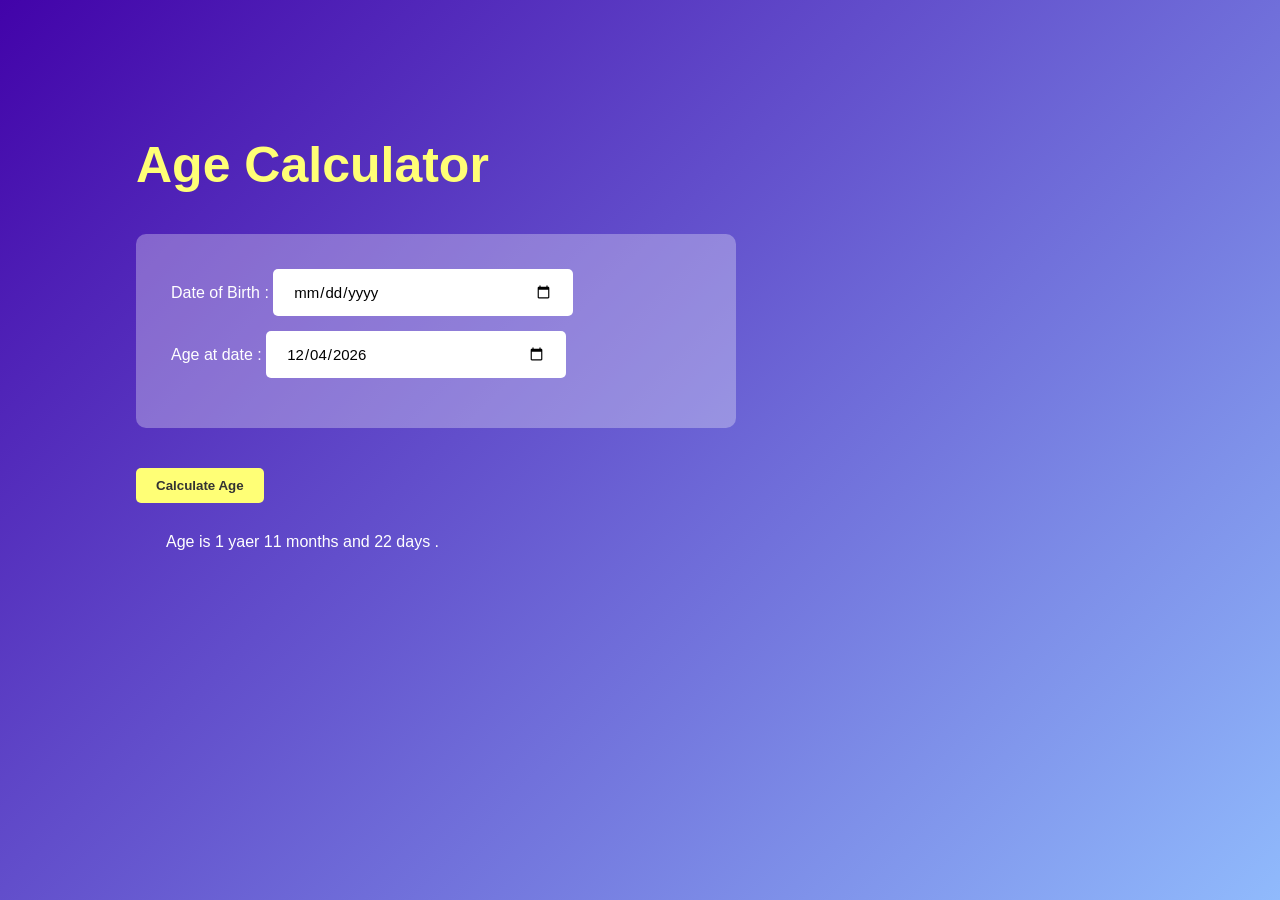
<file: ageCalculator/index.html>
<!DOCTYPE html>
<html lang="en">
<head>
  <meta charset="UTF-8">
  <meta name="viewport" content="width=device-width, initial-scale=1.0">
  <title>Age Calculator</title>
  <link rel="stylesheet" href="style.css">
</head>
<body>
  <div class="container">
    <div class="calculator">
      <h2>Age Calculator</h2>
      <div class="inputBox">
      <label for="dob">Date of Birth :  </label>
      <input type="date" id="dob">
      <br>
      <label for="date">Age at date :  </label>
      <input type="date" id="date" >
      </div>
    <button onclick="calculateAge()" class="calc">Calculate Age</button>
    <p class="Age">Age is 1 yaer 11 months and 22 days .</p>
  </div>
  </div>
  <script src="script.js"></script>
</body>
</html>
</file>
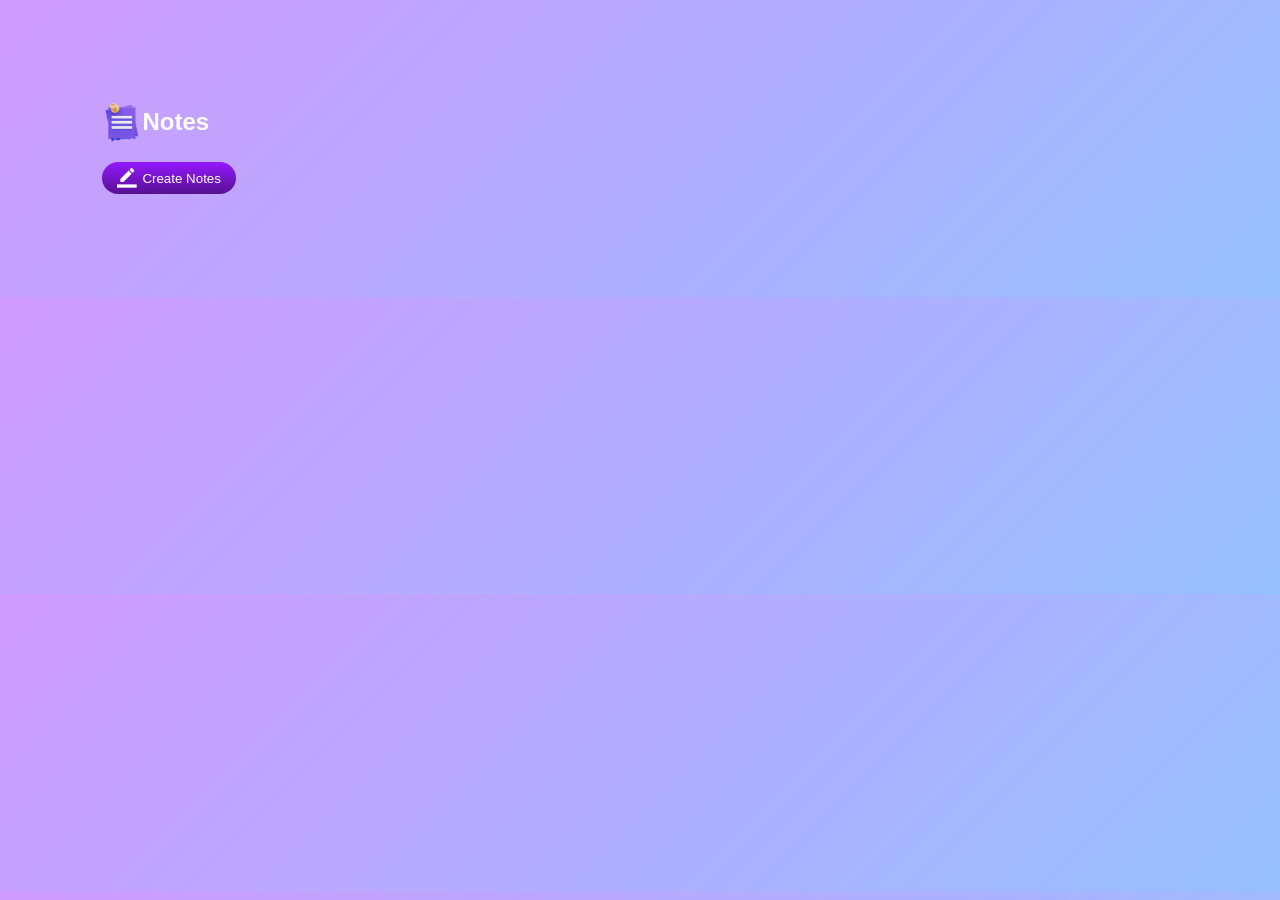
<file: notesApp/index.html>
<!DOCTYPE html>
<html lang="en">
<head>
  <meta charset="UTF-8">
  <meta name="viewport" content="width=device-width, initial-scale=1.0">
  <title>Notes App</title>
  <link rel="stylesheet" href="style.css">
</head>
<body>
  <div class="container">
    <div class="heading">
      <img src="images/notes.png" alt="">
      <h2>Notes</h2>
    </div>
    <button class="btn"><img src="images/edit.png" alt="">Create Notes</button>
    <div class="notes">
      <!-- <p contenteditable="true" class="inputBox">
        <span contenteditable="false">
          <img src="images/delete.png" alt="">
        </span></p> -->
    </div>
  </div>
  <script src="script.js"></script>
</body>
</html>
</file>
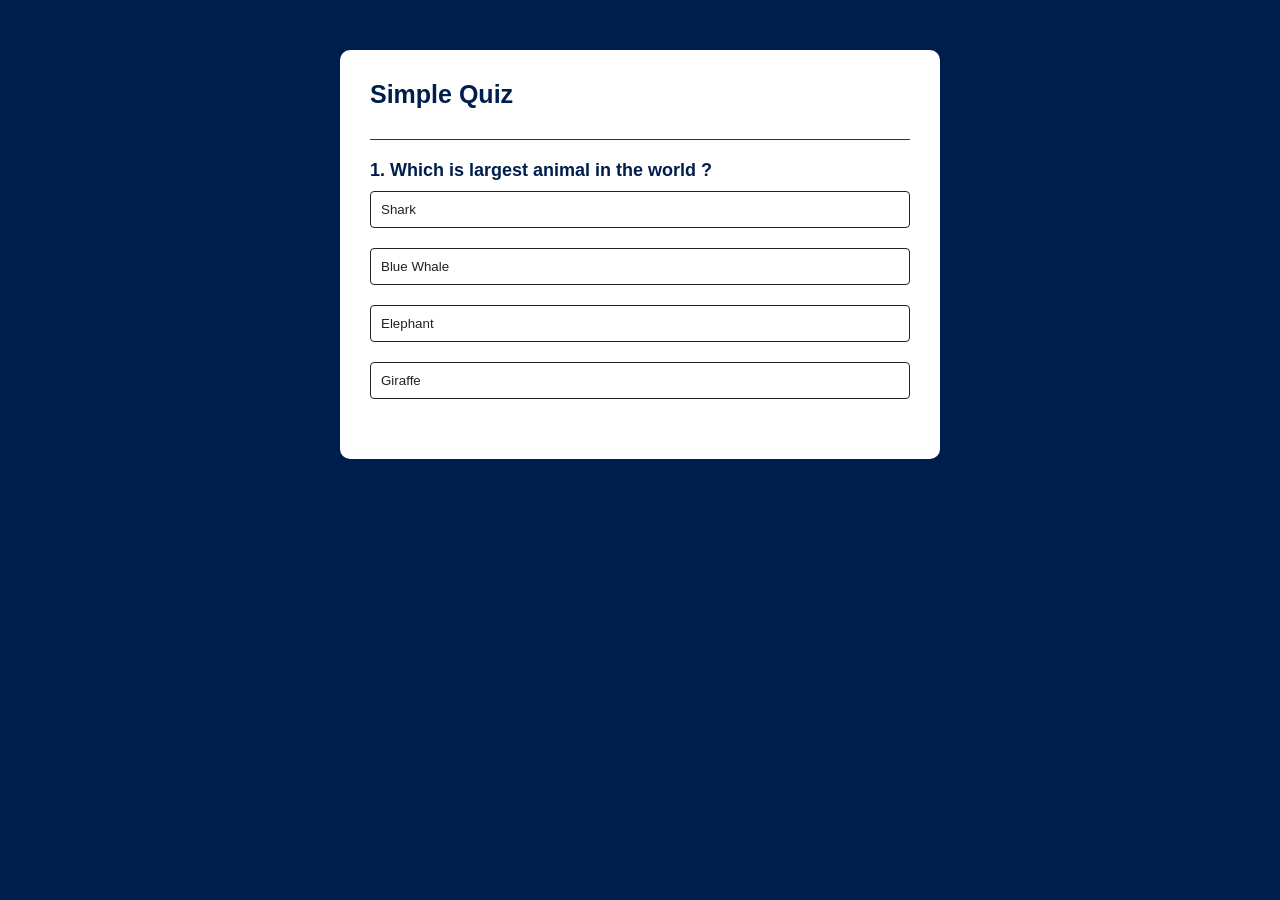
<file: QuizApp/index.html>
<!DOCTYPE html>
<html lang="en">
<head>
  <meta charset="UTF-8">
  <meta name="viewport" content="width=device-width, initial-scale=1.0">
  <title>Quiz App</title>
  <link rel="stylesheet" href="style.css">
</head>
<body>
  <div class="app">
    <h1>Simple Quiz</h1>
    <div class="quiz">
      <h2 id="question">Question goes here</h2>
      <div id="answer-buttons">
        <button class="btn">Answer 1</button>
        <button class="btn">Answer 2</button>
        <button class="btn">Answer 3</button>
        <button class="btn">Answer 4</button>
      </div>
      <button id="next-btn">Next</button>
    </div>
  </div>
  <script src="script.js"></script>
</body>
</html>
</file>
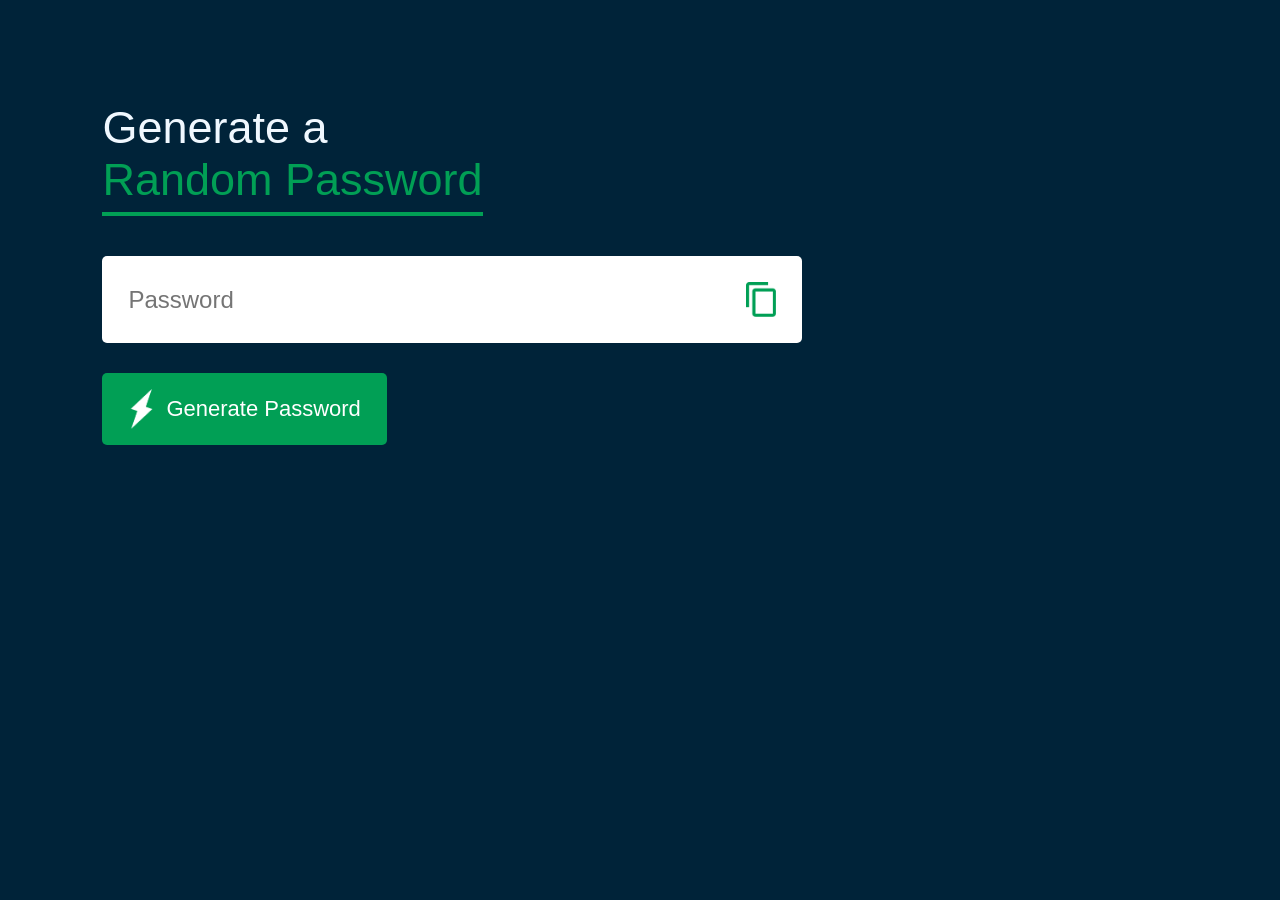
<file: RandomPasswordGenerator/index.html>
<!DOCTYPE html>
<html lang="en">
<head>
  <meta charset="UTF-8">
  <meta name="viewport" content="width=device-width, initial-scale=1.0">
  <title>Random-Password Generator</title>
  <link rel="stylesheet" href="style.css">
</head>
<body>
  <div class="card">
    <h1>Generate a <br><span>Random Password</span> </h1>
    <div class="password">
    <input type="text" id="Password" placeholder="Password">
    <img src="images/copy.png" onclick="copyPassword()" alt="copy">
    </div>
    <div class="generate">
      <button onclick="createPassword()"><img src="images/generate.png"  alt="">Generate Password</button>
    </div>
  </div>
  <script src="script.js"></script>
</body>
</html>
</file>
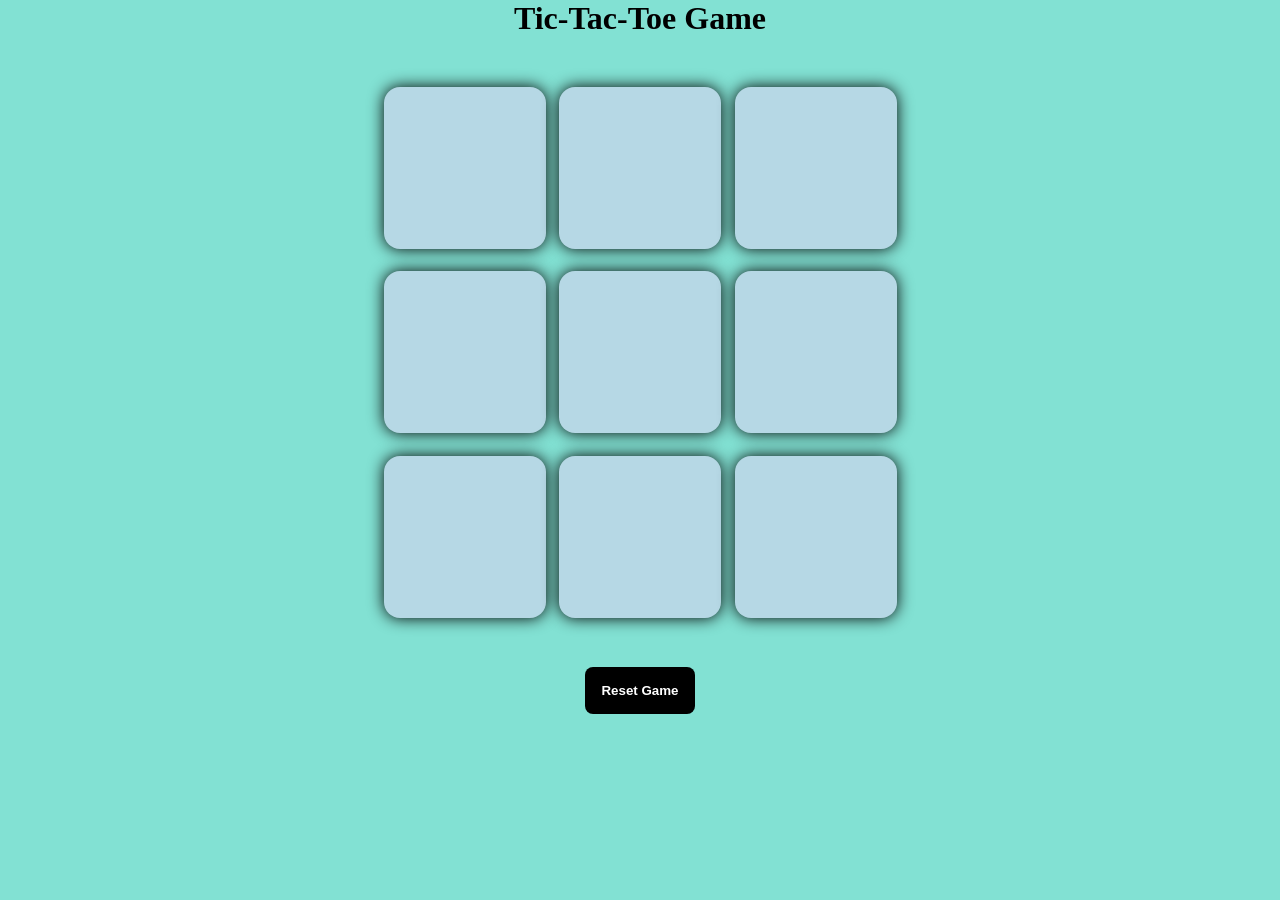
<file: ticTacToe/index.html>
<!DOCTYPE html>
<html lang="en">
<head>
  <meta charset="UTF-8">
  <meta name="viewport" content="width=device-width, initial-scale=1.0">
  <title>Tic-Tac-Toe</title>
  <link rel="stylesheet" href="style.css">
</head>
<body>
  <div class="message-container hide">
    <p id="msg">Winner</p>
    <button id="new-btn"><b>New Game</b></button>
  </div>
  
  <main>
    <h1>Tic-Tac-Toe Game</h1>
    <div class="container">
      <div class="game">
        <button class="box"></button>
        <button class="box"></button>
        <button class="box"></button>
        <button class="box"></button>
        <button class="box"></button>
        <button class="box"></button>
        <button class="box"></button>
        <button class="box"></button>
        <button class="box"></button>
       </div>
    </div>
    <button id="reset"><b>Reset Game</b></button>
  </main>
  
  <script src="script.js"></script>
</body>
</html>
</file>
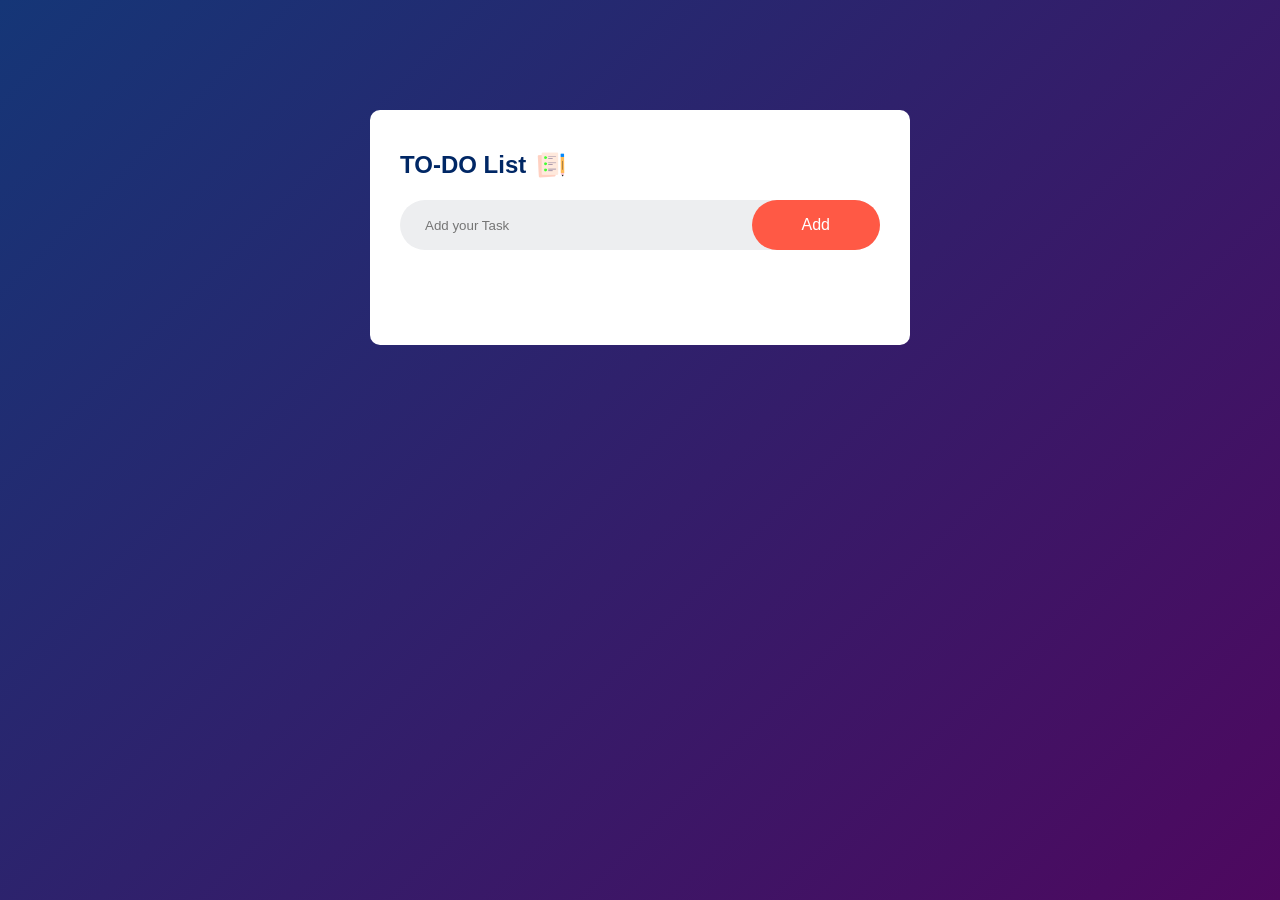
<file: To-Do/index.html>
<!DOCTYPE html>
<html lang="en">
<head>
  <meta charset="UTF-8">
  <meta name="viewport" content="width=device-width, initial-scale=1.0">
  <title>To-Do List</title>
  <link rel="stylesheet" href="style.css">
</head>
<body>
  <div class="container">
    <div class="todo">
      <h2>TO-DO List <img src="images/icon.png" alt=""></h2>
      <div class="row">
        <input type="text" placeholder="Add your Task" id="input-box" >
        <button onclick="addTask()">Add</button>
      </div>
      <div class="error">
        <p>You must write something !!</p>
      </div>
      <ul id="list-container">
        <!-- <li class="checked">Task 1</li>
        <li>Task 2</li>
        <li>Task 3</li> -->
      </ul>
    </div>

  </div>
  <script src="script.js"></script>
</body>
</html>
</file>
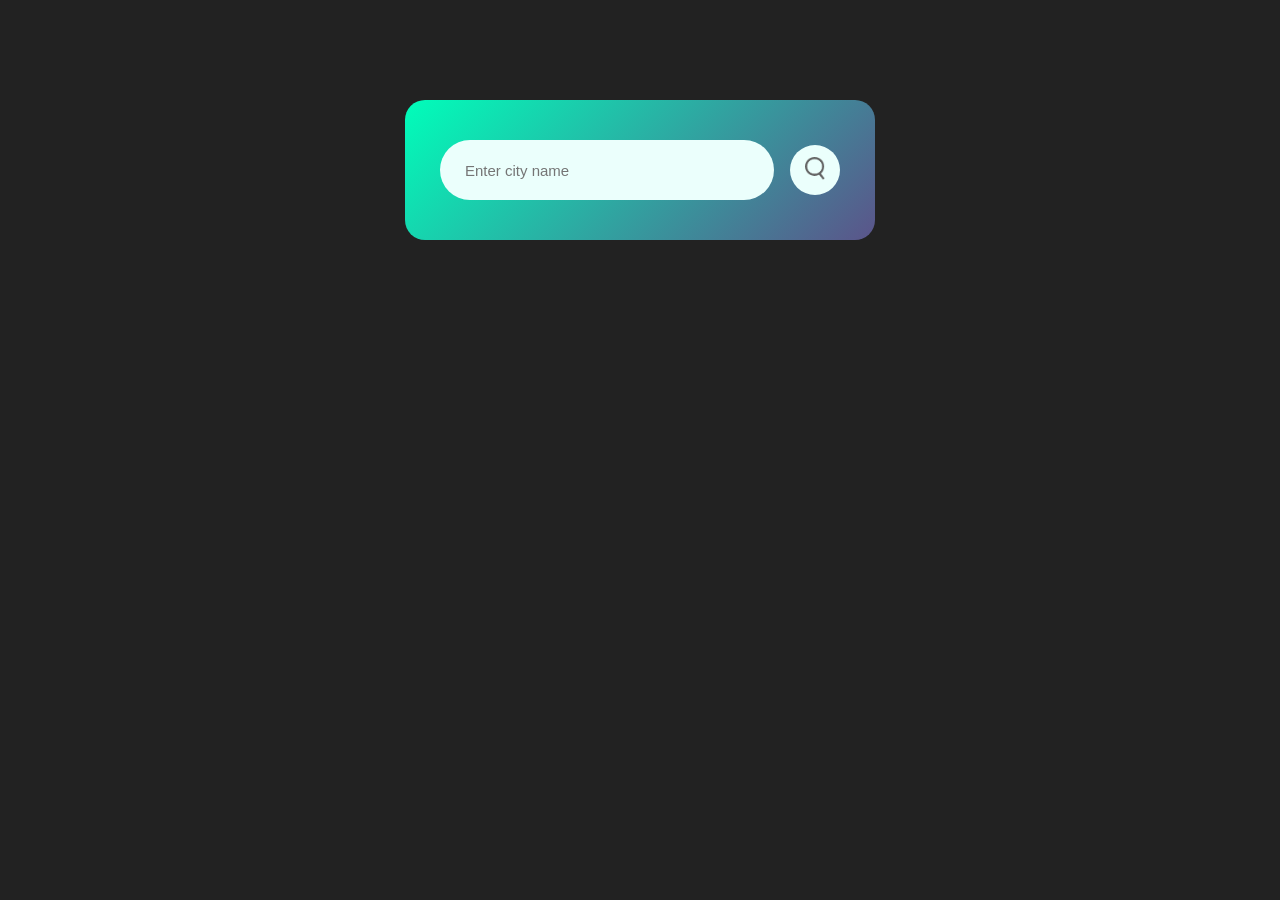
<file: weatherApp/index.html>
<!DOCTYPE html>
<html lang="en">
<head>
  <meta charset="UTF-8">
  <meta name="viewport" content="width=device-width, initial-scale=1.0">
  <title>Weather App</title>
  <link rel="stylesheet" href="style.css">
</head>
<body>

  <div class="card">
    <div class="search">
      <input type="text" placeholder="Enter city name" spellcheck="false">
      <button><img src="images/search.png" alt="search"></button>
    </div>
    <div class="error">
      <p>Invalid city name !</p>
    </div>
    <div class="weather">
      <img src="images/rain.png" class="weather-icon" alt="search">
      <h1 class="temp">22&deg;c</h1>
      <h2 class="city">New York</h2>
      <div class="details">
        <div class="col">
          <img src="images/humidity.png" alt="">
          <div>
            <p class="humidity">50%</p>
            <p>Humidity</p>
          </div>
        </div>
         <div class="col">
          <img src="images/wind.png" alt="">
          <div>
            <p class="wind">15 km/h</p>
            <p>Wind</p>
          </div>
        </div>
      </div>
    </div>
  </div>
    
  <script>

    const apiKey = "27d08c83bb70eb61f9dd1662027fbaba"
    const apiUrl = "https://api.openweathermap.org/data/2.5/weather?&units=metric&q="

    const searchBox= document.querySelector(".search input");
    const searchBtn= document.querySelector(".search button");
    const weatherIcon =  document.querySelector(".weather-icon");

    searchBtn.addEventListener("click", ()=>{
      checkWeather(searchBox.value);
    })

    searchBox.addEventListener("keydown", (e) => {
      if (e.key === "Enter") checkWeather(searchBox.value);
    });

    async function checkWeather(city){
      const response = await fetch(apiUrl +city +`&appid=${apiKey}`);

      if(response.status == 404) {
        document.querySelector(".error").style.display = "block"
        document.querySelector(".weather").style.display = "none"
      }else{
      var data = await response.json();

      document.querySelector(".city").innerHTML= data.name
      document.querySelector(".temp").innerHTML=Math.round(data.main.temp ) + "<sup>&deg;c</sup>"
      document.querySelector(".humidity").innerHTML= data.main.humidity +"%"
      document.querySelector(".wind").innerHTML= data.wind.speed +" km/h"

      if(data.weather[0].main == "Clouds"){
       weatherIcon.src = "images/clouds.png"
      }
      else if(data.weather[0].main =="Clear"){
        weatherIcon.src = "images/clear.png"
      }
      else if(data.weather[0].main =="Rain"){
        weatherIcon.src = "images/rain.png"
      }
      else if(data.weather[0].main =="Drizzle"){
        weatherIcon.src = "images/drizzle.png"
      }
      else if(data.weather[0].main =="Mist"){
        weatherIcon.src = "images/mist.png"
      }
      else if(data.weather[0].main =="Snow"){
        weatherIcon.src = "images/snow.png"
      }

      document.querySelector(".weather").style.display = "block"
      document.querySelector(".error").style.display = "none"
      }
    }
    
  </script>
  
</body>
</html>
</file>
<file: ageCalculator/style.css>
*{
  padding: 0;
  margin: 0;
  box-sizing: border-box;
  font-family: sans-serif , "Poppins";
}

.container{
  width: 100%;
  min-height: 100vh;
  background: linear-gradient(135deg , #4203a9 , #90bafc);
  color: #fff;
  padding: 10px;
}


.calculator{
  width: 100%;
  max-width: 600px;
  margin-left: 10%;
  margin-top: 10%;
}

h2{
  font-size: 50px;
  color: #ffff76;
}

.inputBox{
  margin:40px 0 ;
  background: rgba(255,255,255,0.3);
  border-radius: 10px;
  padding: 35px;
  color: #fff;
}

input{
  flex:1 ;
  margin-bottom: 15px;
  padding: 14px 20px;
  border: none;
  outline: 0;
  width: 300px;
  border-radius: 5px;
  font-size: 15px;
}

.calc{
 background: #ffff76;
 border: 0;
 outline: 0;
 border-radius: 5px;
 font-weight: 700;
 color: #333;
 cursor: pointer;
 padding: 10px 20px;
}

.Age{
  margin: 30px;
}
</file>
<file: notesApp/style.css>
*{
  padding: 0;
  margin: 0;
  font-family: 'Poppins' , sans-serif;
  box-sizing: border-box;
}

body{
  background:linear-gradient(135deg , #cf9aff , #95c0ff) ;
  margin: 8%;
}

.heading{
  display: flex;
  align-items: center;
  color: #fff;
}

.heading img{
  width: 40px;
}

.container button{
  border: 0;
  outline: 0;
  display: flex;
  align-items: center;
  border-radius: 30px;
  padding: 6px 15px;
  margin: 20px 0;
  background: purple;
  color: #fff;
  background: linear-gradient(#9418fd , #571094);
}

.container button:hover , .inputBox img:hover{
  cursor: pointer;
  opacity: 0.8;
}

.container button img {
  width: 20px;
  margin-right: 5px;
}

.inputBox{
  position: relative;
  width: 100%;
  max-width: 500px;
  min-height: 150px;
  background: #fff;
  color: #333;
  padding: 20px;
  margin: 20px 0;
  outline: none;
  border-radius: 5px;
}

.inputBox img{
  width: 25px;
  position: absolute;
  bottom: 15px ;
  right: 15px ;
  cursor: pointer;
}
</file>
<file: QuizApp/style.css>
*{
  padding: 0;
  margin: 0;
  font-family: 'Poppins' , sans-serif;
  box-sizing: border-box;
}

body{
  background: #001e4d;
}

.app{
  background: #fff;
  width: 90%;
  max-width: 600px;
  border-radius: 10px;
  margin: 50px auto 0;
  padding: 30px;
}

.app h1{
  font-size: 25px;
  color: #001e4d;
  font-weight: 600;
  border-bottom: 1px solid #333;
  padding-bottom: 30px;
}

.quiz{
  padding: 20px 0;
}

.quiz h2{
  font-size: 18px;
  color: #001e4d;
  font-weight:600 ;
}

.btn{
  background: #fff ;
  color: #222;
  font-weight: 500;
  width: 100%;
  border: 1px solid #222;
  padding: 10px;
  margin: 10px 0;
  text-align: left;
  border-radius: 4px;
  cursor: pointer;
  transition: all 0.3s;
}

.btn:hover:not([disabled]){
  background: #222;
  color: #fff;
}

.btn:disabled{
  cursor: no-drop;
}

#next-btn{
  background: #001e4d;
  color: #fff;
  font-weight: 500;
  width: 150px;
  border: 0;
  padding: 10px;
  margin: 20px auto 0;
  border-radius: 4px;
  cursor: pointer;
  display: none;
}

.correct{
  background:#9aeabc ;
}

.incorrect{
  background:#ff9393 ;
}
</file>
<file: RandomPasswordGenerator/style.css>
*{
  padding: 0;
  margin: 0;
  font-family: 'Poppins', sans-serif;
  box-sizing: border-box;
}

body{
  background: #002339;
}

.card{
  margin: 8% ;
  width: 90%;
  max-width: 700px;
}

.password{
  background: #fff;
  width: 100%;
  margin-top: 50px;
  margin-bottom: 30px;
  color: #333;
  display: flex;
  align-items: center;
  justify-content: space-between;
  padding: 26px;
  border-radius: 5px;
}

.card h1{
  font-weight: 500;
  font-size: 45px;
  color: aliceblue;
}

.card span{
  color: #019f55;
  padding-bottom:7px ;
  border-bottom:  4px solid #019f55;
}

.password img{
  width: 30px ;
  cursor: pointer;
}

.password input{
  border: 0;
  outline: 0;
  font-size: 24px;  
}

.generate button img{
  width: 28px;
  margin-right: 10px;
}

.generate button {
  border: 0;
  outline: 0;
  background: #019f55;
  color: #fff;
  font-size: 22px;
  display: flex;
  align-items: center;
  border-radius: 5px;
  justify-content: space-between;
  padding: 16px 26px;
  cursor: pointer;
}

button:hover{
  opacity: 0.9;
}

.password img:hover{
  opacity: 
  0.7;
}
</file>
<file: ticTacToe/style.css>
*{
  margin: 0;
  padding: 0;
}

body{
  background-color: rgb(130, 225, 211);
  text-align: center;
}

.container{
  height: 70vh;
  display: flex;
  justify-content: center;
  align-items: center;
   
}

.game{
  height: 60vmin;
  width: 60vmin;
  display: flex;
  flex-wrap: wrap;
  justify-content: center;
  align-items: center;
  gap: 1.5vmin;
}

.box{
  height: 18vmin;
  width: 18vmin;
  background-color: rgb(182, 216, 229);
  border-radius: 1rem;
  border: none;
  box-shadow: 0 0 1rem rgba(0,0,0.1);
  font-size: 8vmin;
  color: rgb(178, 11, 11);

}

#reset{
  padding: 1rem;
  font: 1.25em;
  background-color: black;
  color: white;
  border-radius: 0.5rem;
  border: none;
}

#new-btn{
  padding: 1rem;
  font: 1.25em;
  background-color: black;
  color: white;
  border-radius: 0.5rem;
  border: none;
}

#msg{
 color : #ffffc7 ;
 font-size : 8vmin ;
}

.msg-container{
  height : 40vmin ;
}

.hide{
  display: none;
}
</file>
<file: To-Do/style.css>
*{
  margin: 0;
  padding: 0;
  font-family: 'Poppins' , sans-serif;
  box-sizing: border-box;
}

.container{
  width: 100%;
  min-height: 100vh;
  background: linear-gradient(135deg , #153677,#4e085f);
  padding:10px;
}

.todo{
  background-color: #fff;
  width: 100%;
  max-width: 540px;
  margin: 100px auto 20px;
  padding: 40px 30px 70px ;
  border-radius: 10px;
}

.todo h2{
  color: #002765;
  display: flex;
  align-items: center;
  margin-bottom: 20px;
}

.todo img{
  width: 30px;
  margin-left : 10px; 
}

.row{
  display: flex;
  align-items: center;
  justify-content: space-between;
  background: #edeef0;
  border-radius: 30px;
  padding-left: 15px;
  margin-bottom: 25px;
}

input{
  flex: 1;
  border: none;
  outline: none;
  background: transparent;
  padding: 10px;
  font-weight: 14px;
}

button{
  border: none;
  outline: none;
  padding: 16px 50px;
  color: #fff;
  background: #ff5945;
  font-size: 16px;
  cursor: pointer;
  border-radius:40px;
}

ul li{
  list-style: none;
  font-size: 17px;
  padding: 12px 8px 12px 50px;
  -webkit-user-select: none; /*for safari browser*/
  user-select: none;
  cursor: pointer;
  position: relative;
}

ul li::before{
  content: '';
  position : absolute;
  height: 28px;
  width: 28px;
  border-radius: 50%;
  background-image: url("images/unchecked.png");
  background-size: cover ;
  background-position: center;
  top: 12px;
  left: 8px;
}

ul li.checked::before{
  background-image: url("images/checked.png");
}

ul li.checked{
    text-decoration: line-through;
      color: #555;
}

.error{
  margin-left: 20px ;
  font-size: 13px;
  color: rgb(233, 23, 23);
  display: none;
}

ul li span{
  position: absolute;
  right: 0;
  top: 5px;
  width: 40px;
  height: 40px;
  font-size: 22px;
  color: #555;
  line-height:40px ;
  text-align: center;
  border-radius:50% ;
}

ul li span:hover{
  background: #edeef0;
}
</file>
<file: weatherApp/style.css>
*{
  margin: 0;
  padding: 0;
  font-family: 'Poppins', sans-serif;
  box-sizing: border-box;
}

body{
  background:#222 ;
}

.card{
  width: 90%;
  max-width: 470px;
  background: linear-gradient(135deg,#00feba,#5b548a);
  color: #fff;
  margin: 100px auto 0;
  border-radius: 20px;
  padding: 40px 35px  ;
  text-align: center;
}

.search{
  width: 100%;
  display: flex;
  align-items: center;
  justify-content: space-between;

}

.search input{
  border: 0;
  outline: 0;
  background: #ebfffc;
  color: #555;
  padding: 10px 25px;
  height: 60px;
  border-radius:30px;
  flex: 1;
  margin-right: 16px;
  font-size: 15px;

}

.search button{
  border: 0;
  outline: 0;
  background: #ebfffc;
  border-radius: 50%;
  width: 50px;
  height:50px;
  cursor: pointer;
  flex-shrink: 0;
}

.search button img{
  width: 20px;
}

.weather-icon{
  width: 170px;
  margin-top: 30px;
}

.weather h1{
  font-size: 80px;
  font-weight: 500;
}

.weather h2{
  font-size: 45px;
  font-weight: 400;
  margin-top: -10px;
}

.details{
  display: flex;
  align-items: center;
  justify-content: space-between;
  padding: 0 20px ;
  margin-top: 50px;
}

.col{
  display: flex;
  align-items: center;
  text-align: left;
}

.col img{
  width: 40px;
  margin-right: 10px;
}

.humidity , .wind{
  font-size: 28px;
  margin-top: -6px;
}

.weather{
  display: none;
}

.error{
  text-align: left;
  margin-top: 10px;
  margin-left: 25px;
  font-size: 20px;
  display: none;
}
</file>
